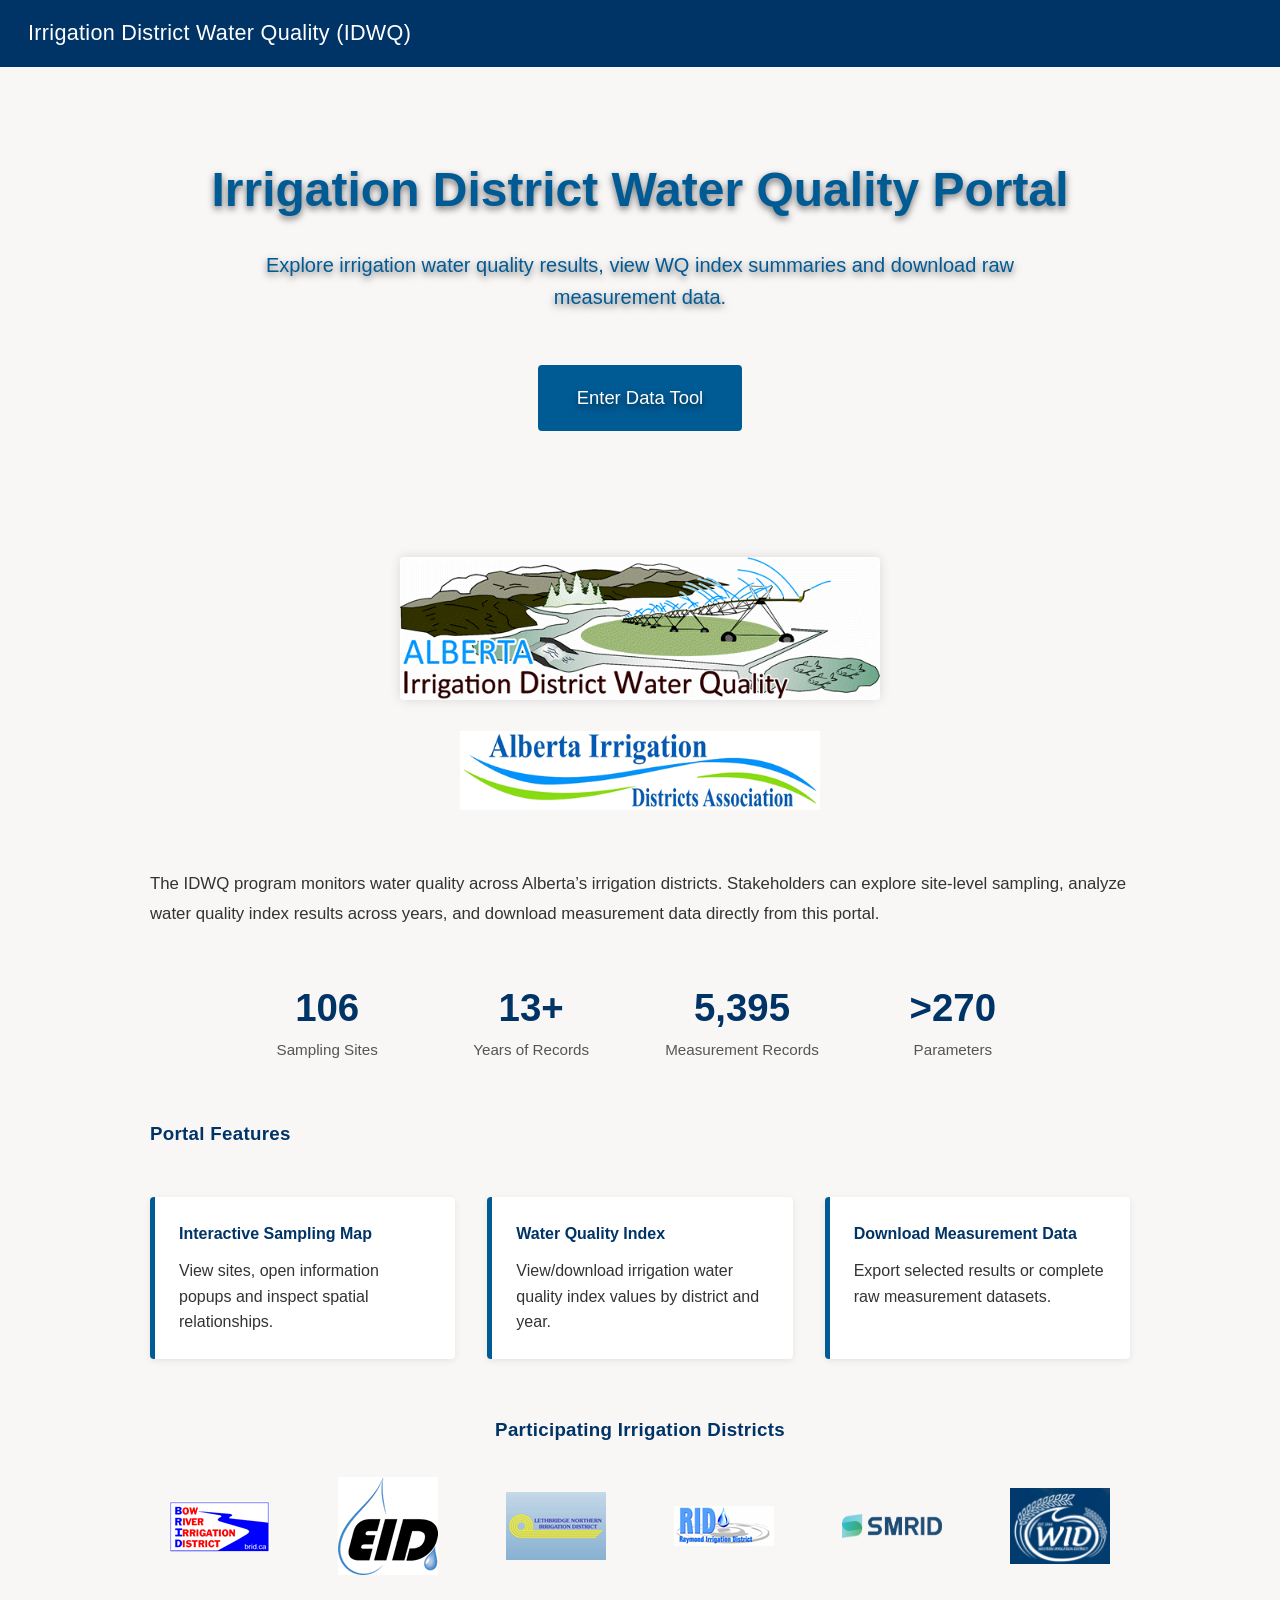
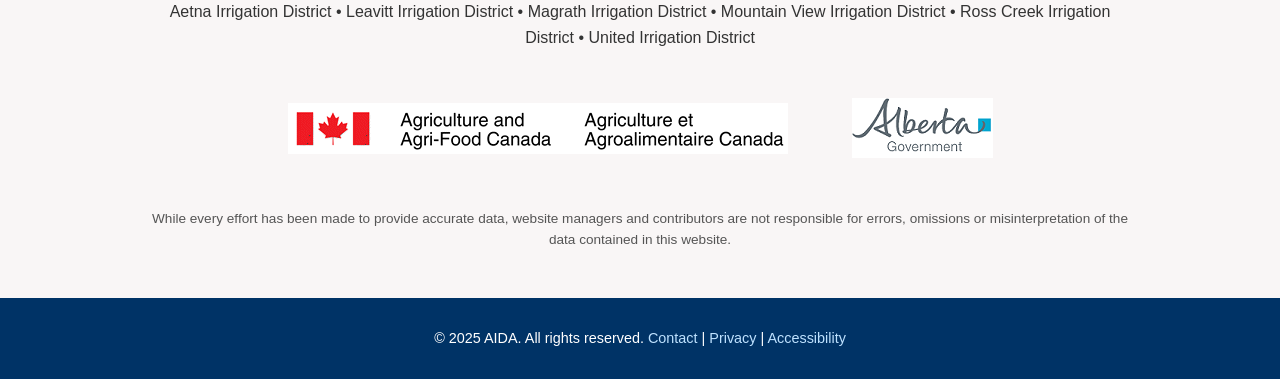
<file: index.html>
<!DOCTYPE html>
<html lang="en">

<head>
    <meta charset="utf-8" />
    <meta name="viewport" content="width=device-width, initial-scale=1" />
    <title>Irrigation District Water Quality</title>
    <link href="https://fonts.googleapis.com/css2?family=Roboto:wght:300;400;500;700&display=swap" rel="stylesheet">

    <style>
        body {
            margin: 0;
            background: #f9f6f6;
            font-family: Arial, Helvetica, sans-serif;
            color: #333;
            line-height: 1.6;
        }

        /* ---------------- HEADER ---------------- */
        header {
            background: #003366;
            padding: 16px 28px;
            color: white;
            display: flex;
            align-items: center;
            justify-content: space-between;
        }

        header h2 {
            margin: 0;
            font-size: 1.35rem;
            font-weight: 500;
            letter-spacing: 0.3px;
        }

        /* ---------------- HERO ---------------- */
        .hero {
            background: url('https://images.unsplash.com/photo-1517740209446-258a2a4eea46?w=2000&q=80') no-repeat center center;
            background-size: cover;
            height: 50vh;
            display: flex;
            align-items: center;
            justify-content: center;
            color: #005B95;
            text-shadow: 0 3px 7px rgba(0, 0, 0, 0.55);
        }

        .hero-content {
            max-width: 860px;
            text-align: center;
            padding: 2rem;
        }

        .hero h1 {
            margin: 0;
            font-size: 3rem;
            font-weight: 600;
        }

        .hero p {
            margin-top: 1.25rem;
            font-size: 1.25rem;
            font-weight: 300;
        }

        /* ---------------- CTA BUTTON ---------------- */
        .btn-primary {
            display: inline-block;
            padding: 1rem 2.3rem;
            margin-top: 2rem;
            font-size: 1.15rem;
            font-weight: 500;
            color: white;
            background: #005B95;
            border-radius: 4px;
            text-decoration: none;
            border: 2px solid #005B95;
            transition: 0.25s;
        }

        .btn-primary:hover {
            background: #003366;
            border-color: #003366;
        }

        /* ---------------- LOGO SECTIONS ---------------- */
        .primary-logo {
            text-align: center;
            margin: 2.5rem auto 1.5rem auto;
        }

        .primary-logo img {
            max-width: 480px;
            width: 100%;
            height: auto;
        }

        .association-logo {
            text-align: center;
            margin-top: 1rem;
        }

        .association-logo img {
            max-width: 360px;
            width: 100%;
            height: auto;
        }

        /* ---------------- MAIN SECTION ---------------- */
        .section {
            max-width: 980px;
            margin: 3.2rem auto;
            padding: 0 1rem;
        }

        .intro-text {
            font-size: 1.05rem;
            line-height: 1.8;
            color: #333;
            margin-bottom: 2rem;
        }

        /* ---------------- FEATURES ---------------- */
        .features {
            display: grid;
            grid-template-columns: repeat(auto-fit, minmax(270px, 1fr));
            gap: 2rem;
            margin-top: 3rem;
        }

        .feature-box {
            background: white;
            border-radius: 4px;
            padding: 1.5rem;
            border-left: 5px solid #005B95;
            box-shadow: 0 2px 7px rgba(0, 0, 0, 0.08);
        }

        .feature-box h4 {
            margin-top: 0;
            color: #003366;
            font-weight: 600;
            margin-bottom: 0.75rem;
        }

        /* ---------------- STATS ---------------- */
        .stats {
            display: flex;
            justify-content: center;
            gap: 4rem;
            flex-wrap: wrap;
            margin-top: 3rem;
            text-align: center;
        }

        .stat-card {
            min-width: 140px;
        }

        .stat-value {
            font-size: 2.4rem;
            font-weight: 600;
            color: #003366;
        }

        .stat-label {
            font-size: 0.95rem;
            color: #555;
            font-weight: 500;
        }

        h3 {
            margin-top: 3.5rem;
            color: #003366;
            font-weight: 600;
            letter-spacing: 0.3px;
        }

        /* ---------------- DISTRICT LOGO GRID ---------------- */
        .logo-grid {
            display: grid;
            grid-template-columns: repeat(auto-fit, minmax(120px, 1fr));
            gap: 1.8rem;
            margin-top: 2rem;
            align-items: center;
            justify-items: center;
        }

        .logo-item img {
            max-width: 100px;
            height: auto;
            display: block;
        }

        .logo-softshadow img {
            background-color: transparent;
            border-radius: 4px;       /* OPTIONAL – softens corners */
            box-shadow: 0 0 12px rgba(0,0,0,0.12); /* Soft outer glow */
        }


        /* ---------------- CANADA / ALBERTA LOGOS ---------------- */
        .gov-logos {
            display: flex;
            gap: 4rem;
            justify-content: center;
            align-items: center;
            flex-wrap: wrap;
            margin-top: 3rem;
        }

        .gov-logos img {
            max-height: 60px;
            width: auto;
            display: block;
        }

        /* ---------------- DISCLAIMER ---------------- */
        .disclaimer {
            max-width: 980px;
            margin: 3rem auto 0 auto;
            padding: 0 1rem;
            font-size: 0.85rem;
            color: #555;
            text-align: center;
            line-height: 1.5;
        }

        /* ---------------- FOOTER ---------------- */
        footer {
            background: #003366;
            color: white;
            padding: 1.8rem 1.2rem;
            margin-top: 3rem;
            font-size: 0.9rem;
            text-align: center;
        }

        footer a {
            color: #BEE2FF;
            text-decoration: none;
        }

        footer a:hover {
            text-decoration: underline;
        }

        @media (max-width: 768px) {
            .hero h1 {
                font-size: 2.3rem;
            }

            .hero p {
                font-size: 1.1rem;
            }
        }
    </style>
</head>

<body>

    <header>
        <h2>Irrigation District Water Quality (IDWQ)</h2>
    </header>

    <section class="hero">
        <div class="hero-content">
            <h1>Irrigation District Water Quality Portal</h1>
            <p>Explore irrigation water quality results, view WQ index summaries and download raw measurement data.</p>
            <a href="app.html" class="btn-primary">Enter Data Tool</a>
        </div>
    </section>

    <!-- ⭐ BIG PRIMARY LOGO (Application Identity) ⭐ -->
    <div class="primary-logo logo-softshadow">
        <img src="images/logos/IDWQWebPageLogo.png" alt="IDWQ">
    </div>

    <!-- ⭐ ASSOCIATION LOGO (Credibility/Hosting) ⭐ -->
    <div class="association-logo">
        <img src="images/logos/AIDA-logo.png" alt="Alberta Irrigation Districts Association">
    </div>

    <section class="section">
        <p class="intro-text">
            The IDWQ program monitors water quality across Alberta’s irrigation districts. Stakeholders can explore
            site-level sampling, analyze water quality index results across years, and download measurement data
            directly from this portal.
        </p>

        <div class="stats">
            <div class="stat-card">
                <div class="stat-value">106</div>
                <div class="stat-label">Sampling Sites</div>
            </div>
            <div class="stat-card">
                <div class="stat-value">13+</div>
                <div class="stat-label">Years of Records</div>
            </div>
            <div class="stat-card">
                <div class="stat-value">5,395</div>
                <div class="stat-label">Measurement Records</div>
            </div>
            <div class="stat-card">
                <div class="stat-value">>270</div>
                <div class="stat-label">Parameters</div>
            </div>
        </div>

        <h3>Portal Features</h3>
        <div class="features">
            <div class="feature-box">
                <h4>Interactive Sampling Map</h4>
                View sites, open information popups and inspect spatial relationships.
            </div>
            <div class="feature-box">
                <h4>Water Quality Index</h4>
                View/download irrigation water quality index values by district and year.
            </div>
            <div class="feature-box">
                <h4>Download Measurement Data</h4>
                Export selected results or complete raw measurement datasets.
            </div>
        </div>

        <!-- ⭐ GRID OF DISTRICT LOGOS ⭐ -->
        <h3 style="text-align:center;">Participating Irrigation Districts</h3>

        <div class="logo-grid">
            <div class="logo-item"><img src="images/logos/BRID-logo.png" alt="BRID"></div>
            <div class="logo-item"><img src="images/logos/EID-logo.png" alt="EID"></div>
            <div class="logo-item"><img src="images/logos/LNID-logo.png" alt="LNID"></div>
            <div class="logo-item"><img src="images/logos/RID-logo.png" alt="RID"></div>
            <div class="logo-item"><img src="images/logos/SMRID-logo.png" alt="SMRID"></div>
            <div class="logo-item"><img src="images/logos/WID-Logo_new.png" alt="WID"></div>
        </div>

        <p style="text-align:center; margin-top: 1.5rem;">
            Aetna Irrigation District • Leavitt Irrigation District • Magrath Irrigation District • Mountain View
            Irrigation District • Ross Creek Irrigation District • United Irrigation District
        </p>

        <!-- ⭐ CANADA & ALBERTA LOGOS ⭐ -->
        <div class="gov-logos">
            <img src="images/logos/FIP-AAFC-logo_en-fr.png" alt="Government of Canada">
            <img src="images/logos/GoA-logo.png" alt="Government of Alberta">
        </div>

    </section>

    <!-- ⭐ DISCLAIMER ⭐ -->
    <div class="disclaimer">
        While every effort has been made to provide accurate data, website managers and contributors
        are not responsible for errors, omissions or misinterpretation of the data contained in this website.
    </div>

    <footer>
        © 2025 AIDA. All rights reserved.
        
        <a href="#">Contact</a> | <a href="#">Privacy</a> | <a href="#">Accessibility</a>
    </footer>

</body>

</html>
</file>
